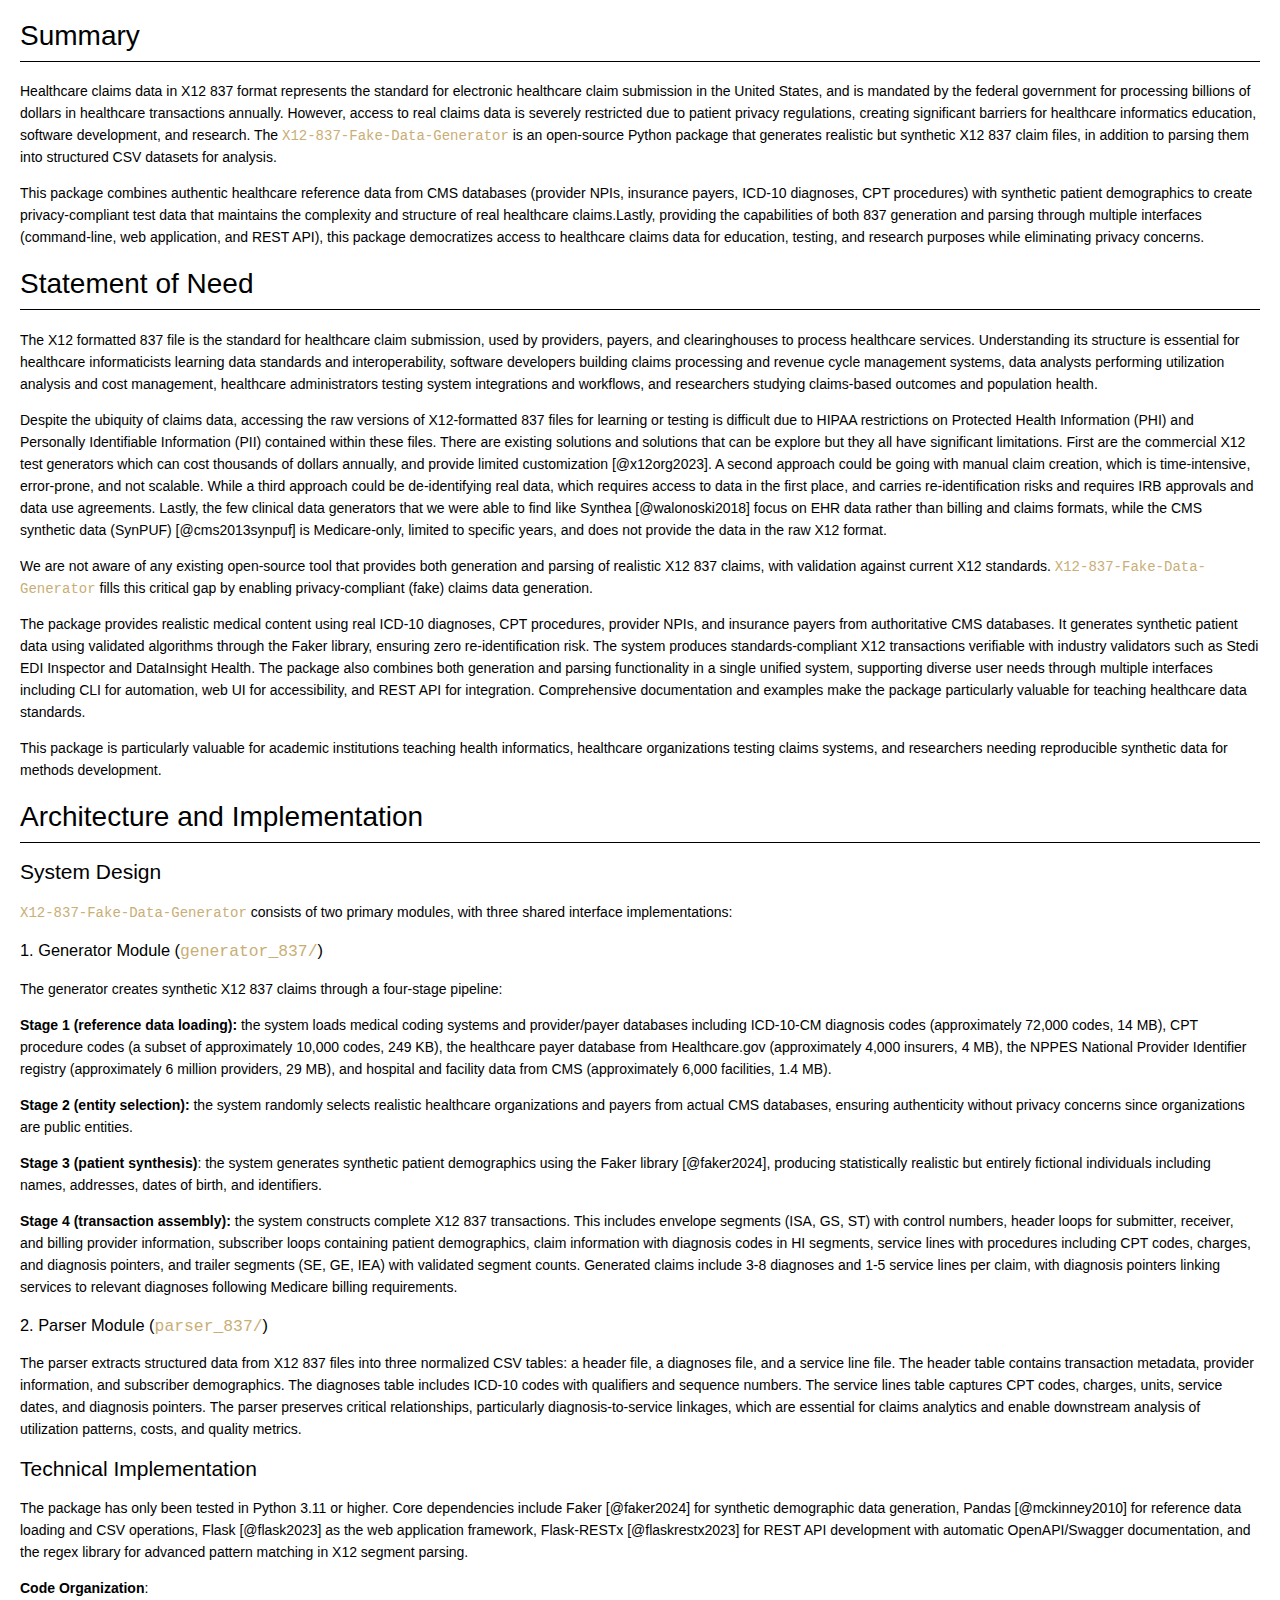
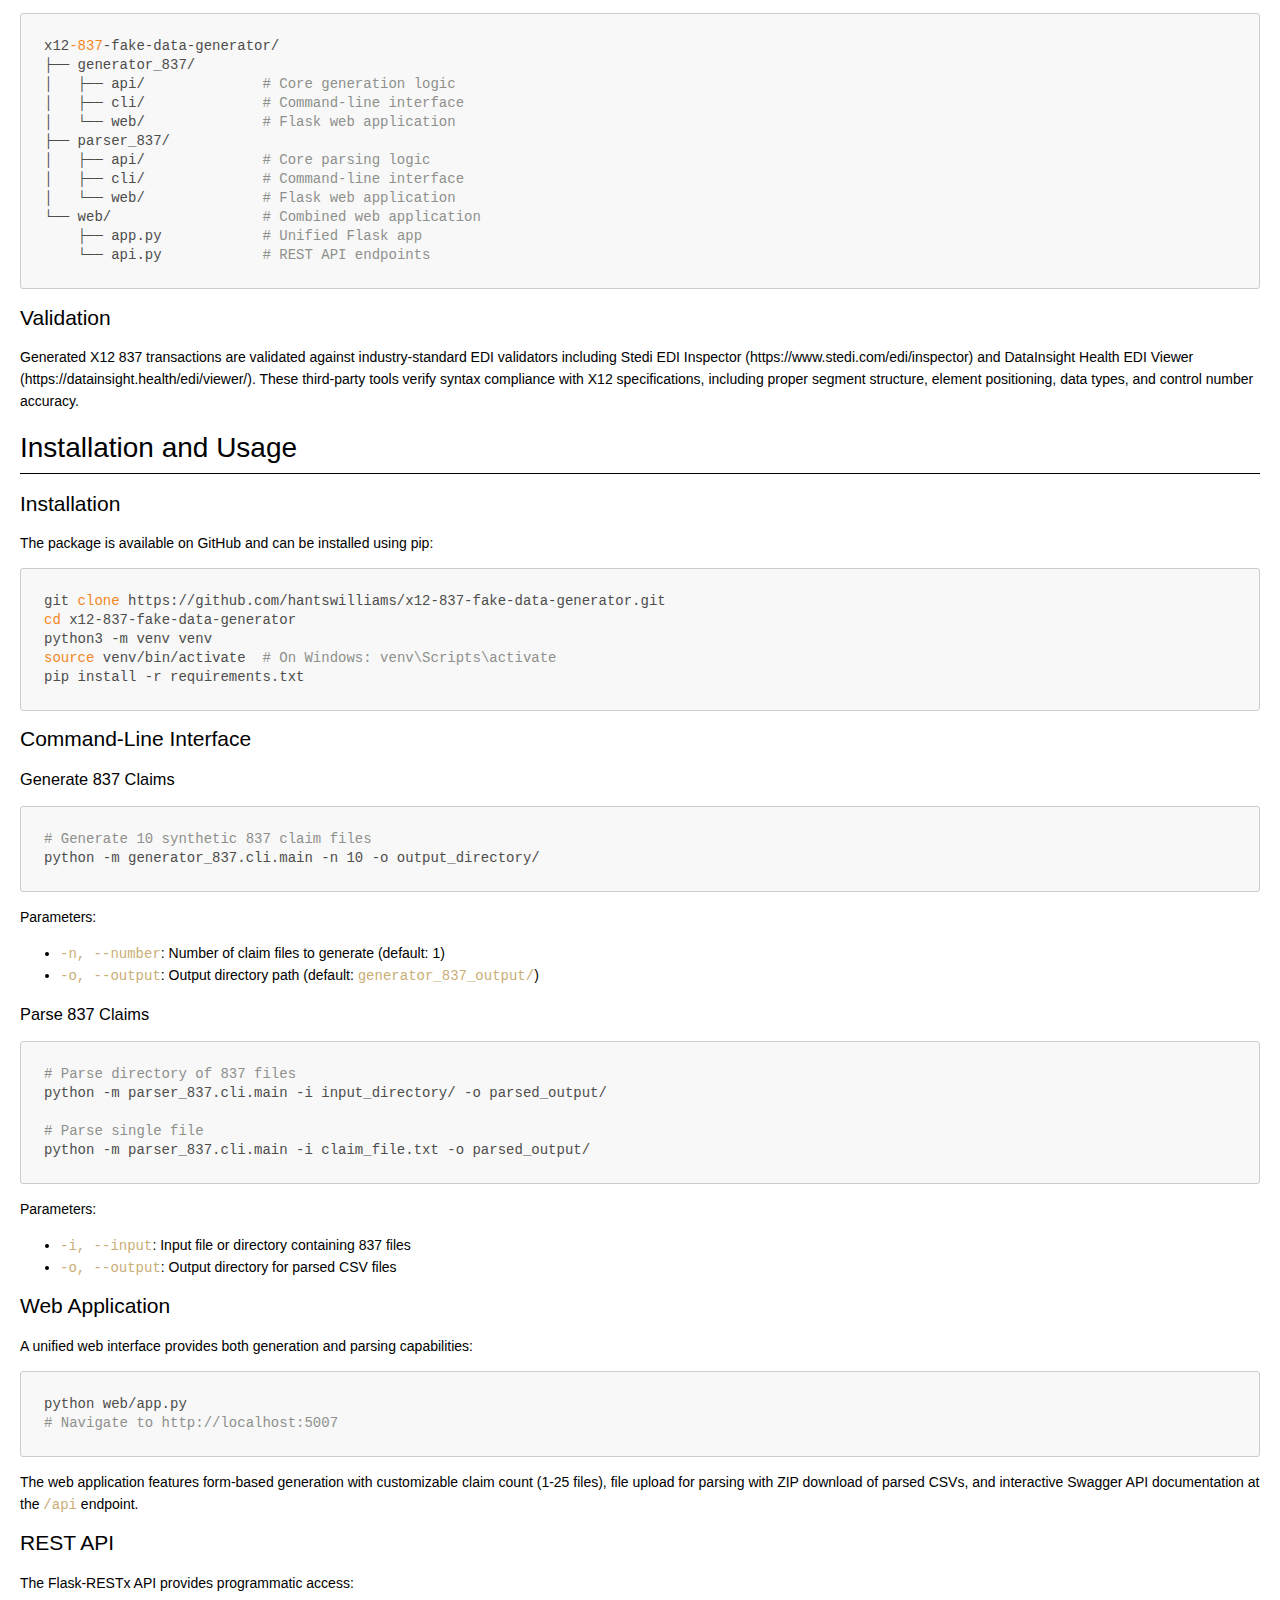
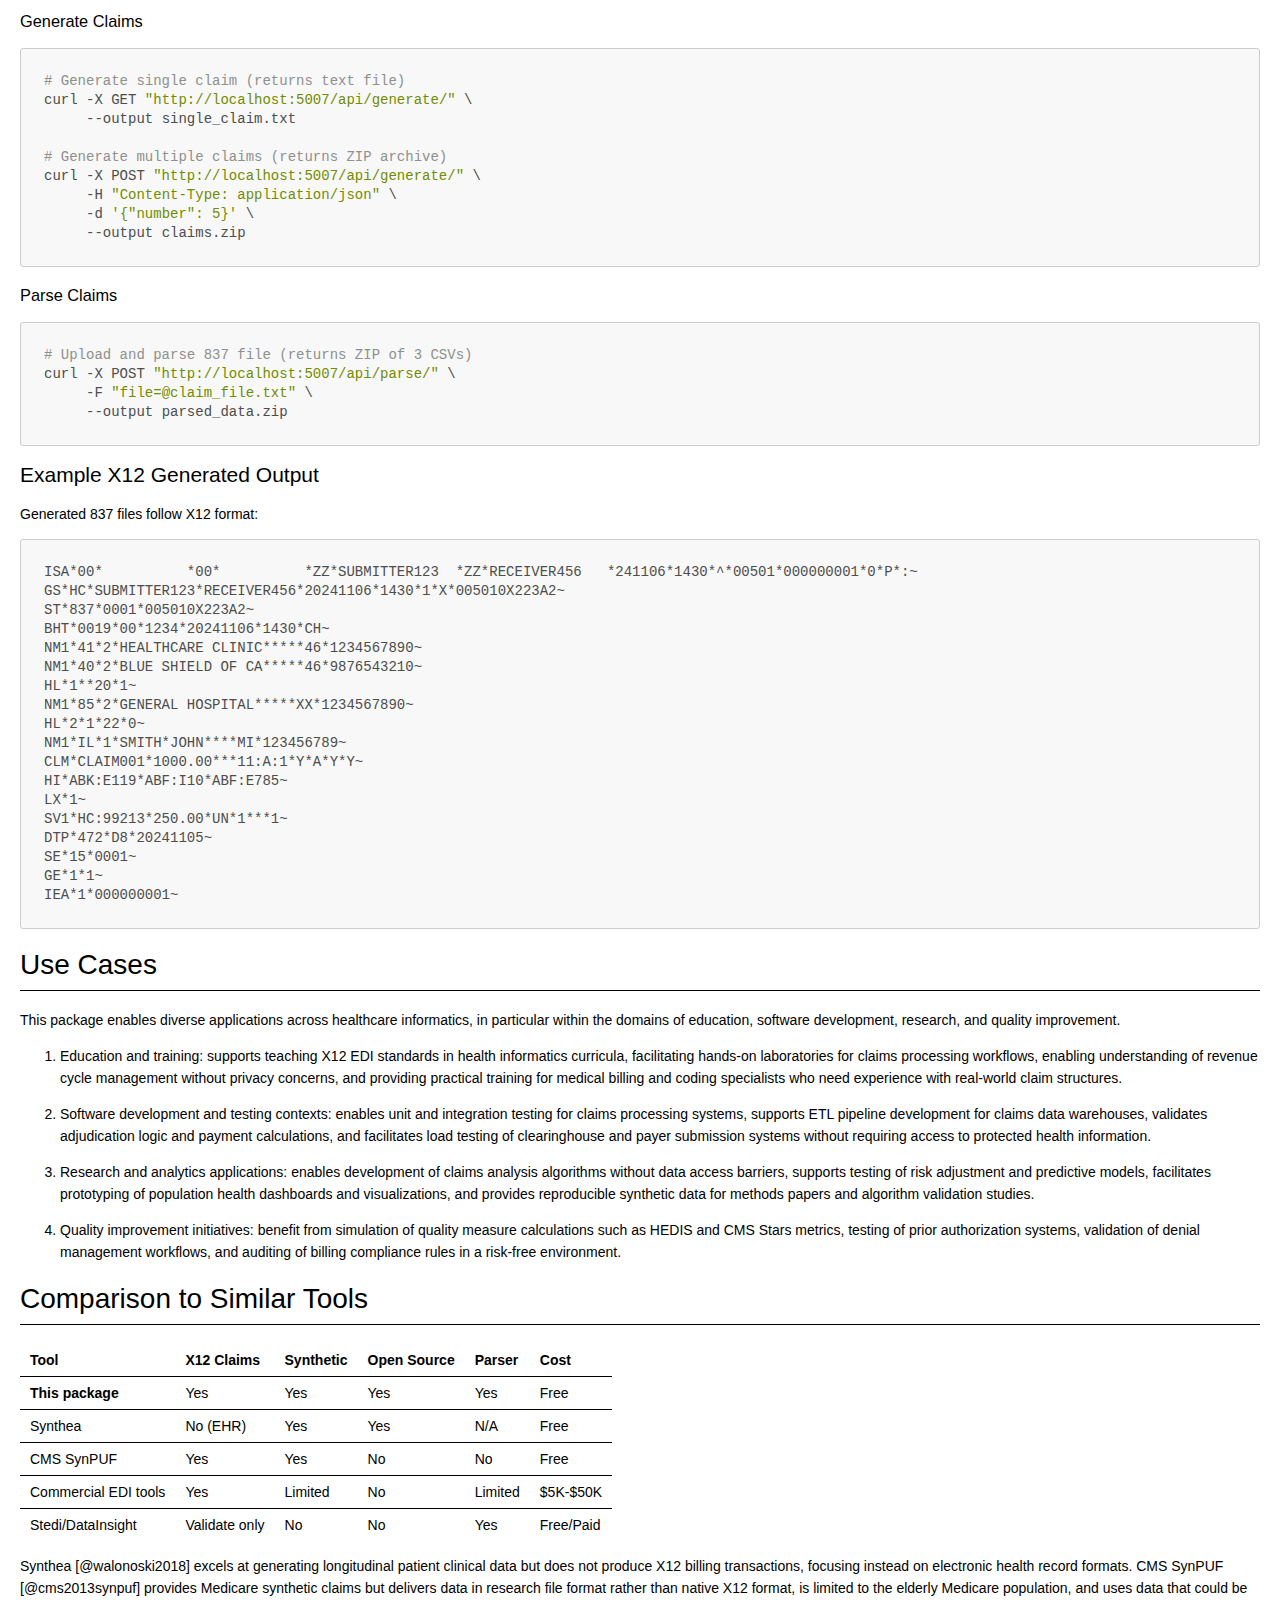
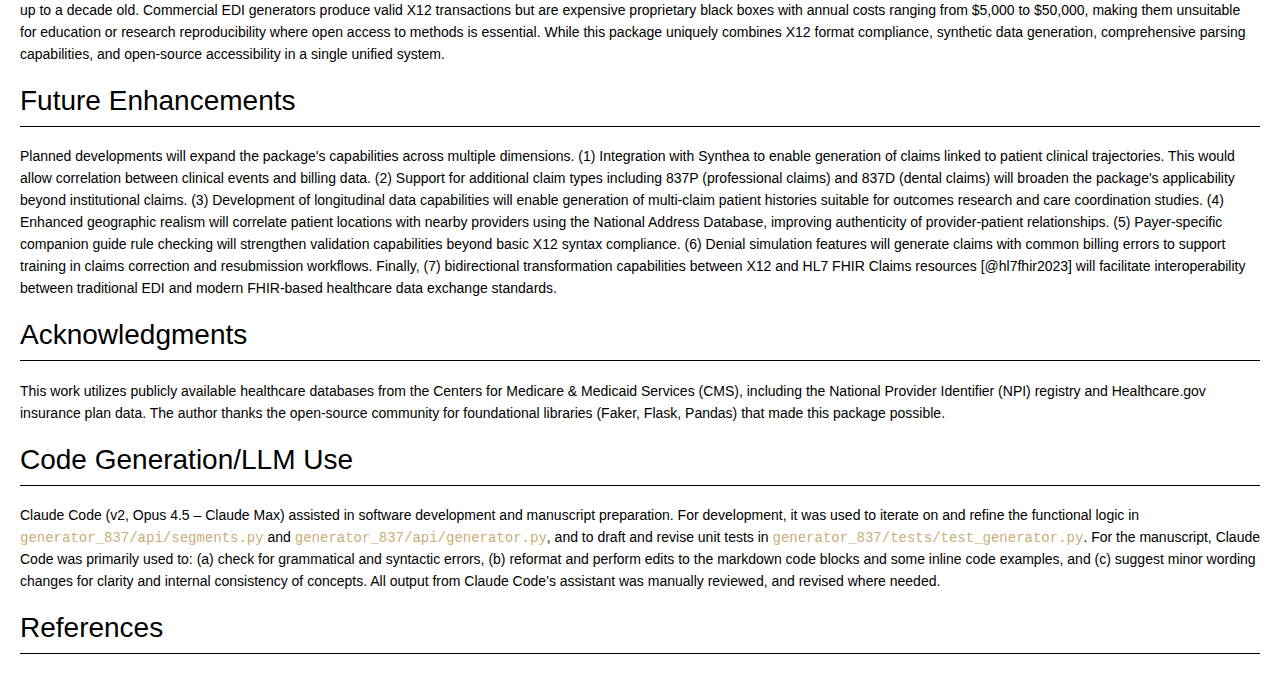
<file: manuscript_joss/paper_tmp.html>
<!DOCTYPE html>
<html>

<head>
    <title>paper.md</title>
    <meta http-equiv="Content-type" content="text/html;charset=UTF-8">
    
<style>
/* https://github.com/microsoft/vscode/blob/master/extensions/markdown-language-features/media/markdown.css */
/*---------------------------------------------------------------------------------------------
 *  Copyright (c) Microsoft Corporation. All rights reserved.
 *  Licensed under the MIT License. See License.txt in the project root for license information.
 *--------------------------------------------------------------------------------------------*/

body {
	font-family: var(--vscode-markdown-font-family, -apple-system, BlinkMacSystemFont, "Segoe WPC", "Segoe UI", "Ubuntu", "Droid Sans", sans-serif);
	font-size: var(--vscode-markdown-font-size, 14px);
	padding: 0 26px;
	line-height: var(--vscode-markdown-line-height, 22px);
	word-wrap: break-word;
}

html,footer,header{
	font-family: var(--vscode-markdown-font-family, -apple-system, BlinkMacSystemFont, "Segoe WPC", "Segoe UI", "Ubuntu", "Droid Sans", sans-serif);
	font-size: var(--vscode-markdown-font-size, 14px);
}

#code-csp-warning {
	position: fixed;
	top: 0;
	right: 0;
	color: white;
	margin: 16px;
	text-align: center;
	font-size: 12px;
	font-family: sans-serif;
	background-color:#444444;
	cursor: pointer;
	padding: 6px;
	box-shadow: 1px 1px 1px rgba(0,0,0,.25);
}

#code-csp-warning:hover {
	text-decoration: none;
	background-color:#007acc;
	box-shadow: 2px 2px 2px rgba(0,0,0,.25);
}

body.scrollBeyondLastLine {
	margin-bottom: calc(100vh - 22px);
}

body.showEditorSelection .code-line {
	position: relative;
}

body.showEditorSelection .code-active-line:before,
body.showEditorSelection .code-line:hover:before {
	content: "";
	display: block;
	position: absolute;
	top: 0;
	left: -12px;
	height: 100%;
}

body.showEditorSelection li.code-active-line:before,
body.showEditorSelection li.code-line:hover:before {
	left: -30px;
}

.vscode-light.showEditorSelection .code-active-line:before {
	border-left: 3px solid rgba(0, 0, 0, 0.15);
}

.vscode-light.showEditorSelection .code-line:hover:before {
	border-left: 3px solid rgba(0, 0, 0, 0.40);
}

.vscode-light.showEditorSelection .code-line .code-line:hover:before {
	border-left: none;
}

.vscode-dark.showEditorSelection .code-active-line:before {
	border-left: 3px solid rgba(255, 255, 255, 0.4);
}

.vscode-dark.showEditorSelection .code-line:hover:before {
	border-left: 3px solid rgba(255, 255, 255, 0.60);
}

.vscode-dark.showEditorSelection .code-line .code-line:hover:before {
	border-left: none;
}

.vscode-high-contrast.showEditorSelection .code-active-line:before {
	border-left: 3px solid rgba(255, 160, 0, 0.7);
}

.vscode-high-contrast.showEditorSelection .code-line:hover:before {
	border-left: 3px solid rgba(255, 160, 0, 1);
}

.vscode-high-contrast.showEditorSelection .code-line .code-line:hover:before {
	border-left: none;
}

img {
	max-width: 100%;
	max-height: 100%;
}

a {
	text-decoration: none;
}

a:hover {
	text-decoration: underline;
}

a:focus,
input:focus,
select:focus,
textarea:focus {
	outline: 1px solid -webkit-focus-ring-color;
	outline-offset: -1px;
}

hr {
	border: 0;
	height: 2px;
	border-bottom: 2px solid;
}

h1 {
	padding-bottom: 0.3em;
	line-height: 1.2;
	border-bottom-width: 1px;
	border-bottom-style: solid;
}

h1, h2, h3 {
	font-weight: normal;
}

table {
	border-collapse: collapse;
}

table > thead > tr > th {
	text-align: left;
	border-bottom: 1px solid;
}

table > thead > tr > th,
table > thead > tr > td,
table > tbody > tr > th,
table > tbody > tr > td {
	padding: 5px 10px;
}

table > tbody > tr + tr > td {
	border-top: 1px solid;
}

blockquote {
	margin: 0 7px 0 5px;
	padding: 0 16px 0 10px;
	border-left-width: 5px;
	border-left-style: solid;
}

code {
	font-family: Menlo, Monaco, Consolas, "Droid Sans Mono", "Courier New", monospace, "Droid Sans Fallback";
	font-size: 1em;
	line-height: 1.357em;
}

body.wordWrap pre {
	white-space: pre-wrap;
}

pre:not(.hljs),
pre.hljs code > div {
	padding: 16px;
	border-radius: 3px;
	overflow: auto;
}

pre code {
	color: var(--vscode-editor-foreground);
	tab-size: 4;
}

/** Theming */

.vscode-light pre {
	background-color: rgba(220, 220, 220, 0.4);
}

.vscode-dark pre {
	background-color: rgba(10, 10, 10, 0.4);
}

.vscode-high-contrast pre {
	background-color: rgb(0, 0, 0);
}

.vscode-high-contrast h1 {
	border-color: rgb(0, 0, 0);
}

.vscode-light table > thead > tr > th {
	border-color: rgba(0, 0, 0, 0.69);
}

.vscode-dark table > thead > tr > th {
	border-color: rgba(255, 255, 255, 0.69);
}

.vscode-light h1,
.vscode-light hr,
.vscode-light table > tbody > tr + tr > td {
	border-color: rgba(0, 0, 0, 0.18);
}

.vscode-dark h1,
.vscode-dark hr,
.vscode-dark table > tbody > tr + tr > td {
	border-color: rgba(255, 255, 255, 0.18);
}

</style>

<style>
/* Tomorrow Theme */
/* http://jmblog.github.com/color-themes-for-google-code-highlightjs */
/* Original theme - https://github.com/chriskempson/tomorrow-theme */

/* Tomorrow Comment */
.hljs-comment,
.hljs-quote {
	color: #8e908c;
}

/* Tomorrow Red */
.hljs-variable,
.hljs-template-variable,
.hljs-tag,
.hljs-name,
.hljs-selector-id,
.hljs-selector-class,
.hljs-regexp,
.hljs-deletion {
	color: #c82829;
}

/* Tomorrow Orange */
.hljs-number,
.hljs-built_in,
.hljs-builtin-name,
.hljs-literal,
.hljs-type,
.hljs-params,
.hljs-meta,
.hljs-link {
	color: #f5871f;
}

/* Tomorrow Yellow */
.hljs-attribute {
	color: #eab700;
}

/* Tomorrow Green */
.hljs-string,
.hljs-symbol,
.hljs-bullet,
.hljs-addition {
	color: #718c00;
}

/* Tomorrow Blue */
.hljs-title,
.hljs-section {
	color: #4271ae;
}

/* Tomorrow Purple */
.hljs-keyword,
.hljs-selector-tag {
	color: #8959a8;
}

.hljs {
	display: block;
	overflow-x: auto;
	color: #4d4d4c;
	padding: 0.5em;
}

.hljs-emphasis {
	font-style: italic;
}

.hljs-strong {
	font-weight: bold;
}
</style>

<style>
/*
 * Custom MD PDF CSS
 */
html,footer,header{
	font-family: -apple-system, BlinkMacSystemFont, "Segoe WPC", "Segoe UI", "Ubuntu", "Droid Sans", sans-serif, "Meiryo";

 }
body {
	font-family: -apple-system, BlinkMacSystemFont, "Segoe WPC", "Segoe UI", "Ubuntu", "Droid Sans", sans-serif, "Meiryo";
	padding: 0 12px;
}

pre {
	background-color: #f8f8f8;
	border: 1px solid #cccccc;
	border-radius: 3px;
	overflow-x: auto;
	white-space: pre-wrap;
	overflow-wrap: break-word;
}

pre:not(.hljs) {
	padding: 23px;
	line-height: 19px;
}

blockquote {
	background: rgba(127, 127, 127, 0.1);
	border-color: rgba(0, 122, 204, 0.5);
}

.emoji {
	height: 1.4em;
}

code {
	font-size: 14px;
	line-height: 19px;
}

/* for inline code */
:not(pre):not(.hljs) > code {
	color: #C9AE75; /* Change the old color so it seems less like an error */
	font-size: inherit;
}

/* Page Break : use <div class="page"/> to insert page break
-------------------------------------------------------- */
.page {
	page-break-after: always;
}

</style>
<link rel="stylesheet" href="file:///Users/hantswilliams/Development/python/x12-837-fake-data-generator/R%3A%5C2.Travail%5C1.Enseignement%5CCours%5C_1.Outils%5C2.Developpement%5C1.SCSS%5Cmain.css" type="text/css"><link rel="stylesheet" href="file:///Users/hantswilliams/Development/python/x12-837-fake-data-generator/D%3A%5Crdaros%5CCours%5C_1.Outils%5C2.Developpement%5C1.SCSS%5Cmain.css" type="text/css">
</head>

<body>
    <h1 id="summary">Summary</h1>
<p>Healthcare claims data in X12 837 format represents the standard for electronic healthcare claim submission in the United States, and is mandated by the federal government for processing billions of dollars in healthcare transactions annually. However, access to real claims data is severely restricted due to patient privacy regulations, creating significant barriers for healthcare informatics education, software development, and research. The <code>X12-837-Fake-Data-Generator</code> is an open-source Python package that generates realistic but synthetic X12 837 claim files, in addition to parsing them into structured CSV datasets for analysis.</p>
<p>This package combines authentic healthcare reference data from CMS databases (provider NPIs, insurance payers, ICD-10 diagnoses, CPT procedures) with synthetic patient demographics to create privacy-compliant test data that maintains the complexity and structure of real healthcare claims.Lastly, providing the capabilities of both 837 generation and parsing through multiple interfaces (command-line, web application, and REST API), this package democratizes access to healthcare claims data for education, testing, and research purposes while eliminating privacy concerns.</p>
<h1 id="statement-of-need">Statement of Need</h1>
<p>The X12 formatted 837 file is the standard for healthcare claim submission, used by providers, payers, and clearinghouses to process healthcare services. Understanding its structure is essential for healthcare informaticists learning data standards and interoperability, software developers building claims processing and revenue cycle management systems, data analysts performing utilization analysis and cost management, healthcare administrators testing system integrations and workflows, and researchers studying claims-based outcomes and population health.</p>
<p>Despite the ubiquity of claims data, accessing the raw versions of X12-formatted 837 files for learning or testing is difficult due to HIPAA restrictions on Protected Health Information (PHI) and Personally Identifiable Information (PII) contained within these files. There are existing solutions and solutions that can be explore but they all have significant limitations. First are the commercial X12 test generators which can cost thousands of dollars annually, and provide limited customization [@x12org2023]. A second approach could be going with manual claim creation, which is time-intensive, error-prone, and not scalable. While a third approach could be de-identifying real data, which requires access to data in the first place, and carries re-identification risks and requires IRB approvals and data use agreements. Lastly, the few clinical data generators that we were able to find like Synthea [@walonoski2018] focus on EHR data rather than billing and claims formats, while the CMS synthetic data (SynPUF) [@cms2013synpuf] is Medicare-only, limited to specific years, and does not provide the data in the raw X12 format.</p>
<p>We are not aware of any existing open-source tool that provides both generation and parsing of realistic X12 837 claims, with validation against current X12 standards. <code>X12-837-Fake-Data-Generator</code> fills this critical gap by enabling privacy-compliant (fake) claims data generation.</p>
<p>The package provides realistic medical content using real ICD-10 diagnoses, CPT procedures, provider NPIs, and insurance payers from authoritative CMS databases. It generates synthetic patient data using validated algorithms through the Faker library, ensuring zero re-identification risk. The system produces standards-compliant X12 transactions verifiable with industry validators such as Stedi EDI Inspector and DataInsight Health. The package also combines both generation and parsing functionality in a single unified system, supporting diverse user needs through multiple interfaces including CLI for automation, web UI for accessibility, and REST API for integration. Comprehensive documentation and examples make the package particularly valuable for teaching healthcare data standards.</p>
<p>This package is particularly valuable for academic institutions teaching health informatics, healthcare organizations testing claims systems, and researchers needing reproducible synthetic data for methods development.</p>
<h1 id="architecture-and-implementation">Architecture and Implementation</h1>
<h2 id="system-design">System Design</h2>
<p><code>X12-837-Fake-Data-Generator</code> consists of two primary modules, with three shared interface implementations:</p>
<h3 id="1-generator-module-generator837">1. Generator Module (<code>generator_837/</code>)</h3>
<p>The generator creates synthetic X12 837 claims through a four-stage pipeline:</p>
<p><strong>Stage 1 (reference data loading):</strong> the system loads medical coding systems and provider/payer databases including ICD-10-CM diagnosis codes (approximately 72,000 codes, 14 MB), CPT procedure codes (a subset of approximately 10,000 codes, 249 KB), the healthcare payer database from Healthcare.gov (approximately 4,000 insurers, 4 MB), the NPPES National Provider Identifier registry (approximately 6 million providers, 29 MB), and hospital and facility data from CMS (approximately 6,000 facilities, 1.4 MB).</p>
<p><strong>Stage 2 (entity selection):</strong> the system randomly selects realistic healthcare organizations and payers from actual CMS databases, ensuring authenticity without privacy concerns since organizations are public entities.</p>
<p><strong>Stage 3 (patient synthesis)</strong>: the system generates synthetic patient demographics using the Faker library [@faker2024], producing statistically realistic but entirely fictional individuals including names, addresses, dates of birth, and identifiers.</p>
<p><strong>Stage 4 (transaction assembly):</strong> the system constructs complete X12 837 transactions. This includes envelope segments (ISA, GS, ST) with control numbers, header loops for submitter, receiver, and billing provider information, subscriber loops containing patient demographics, claim information with diagnosis codes in HI segments, service lines with procedures including CPT codes, charges, and diagnosis pointers, and trailer segments (SE, GE, IEA) with validated segment counts. Generated claims include 3-8 diagnoses and 1-5 service lines per claim, with diagnosis pointers linking services to relevant diagnoses following Medicare billing requirements.</p>
<h3 id="2-parser-module-parser837">2. Parser Module (<code>parser_837/</code>)</h3>
<p>The parser extracts structured data from X12 837 files into three normalized CSV tables: a header file, a diagnoses file, and a service line file. The header table contains transaction metadata, provider information, and subscriber demographics. The diagnoses table includes ICD-10 codes with qualifiers and sequence numbers. The service lines table captures CPT codes, charges, units, service dates, and diagnosis pointers. The parser preserves critical relationships, particularly diagnosis-to-service linkages, which are essential for claims analytics and enable downstream analysis of utilization patterns, costs, and quality metrics.</p>
<h2 id="technical-implementation">Technical Implementation</h2>
<p>The package has only been tested in Python 3.11 or higher. Core dependencies include Faker [@faker2024] for synthetic demographic data generation, Pandas [@mckinney2010] for reference data loading and CSV operations, Flask [@flask2023] as the web application framework, Flask-RESTx [@flaskrestx2023] for REST API development with automatic OpenAPI/Swagger documentation, and the regex library for advanced pattern matching in X12 segment parsing.</p>
<p><strong>Code Organization</strong>:</p>
<pre class="hljs"><code><div>x12<span class="hljs-number">-837</span>-fake-data-generator/
├── generator_837/
│   ├── api/              <span class="hljs-comment"># Core generation logic</span>
│   ├── cli/              <span class="hljs-comment"># Command-line interface</span>
│   └── web/              <span class="hljs-comment"># Flask web application</span>
├── parser_837/
│   ├── api/              <span class="hljs-comment"># Core parsing logic</span>
│   ├── cli/              <span class="hljs-comment"># Command-line interface</span>
│   └── web/              <span class="hljs-comment"># Flask web application</span>
└── web/                  <span class="hljs-comment"># Combined web application</span>
    ├── app.py            <span class="hljs-comment"># Unified Flask app</span>
    └── api.py            <span class="hljs-comment"># REST API endpoints</span>
</div></code></pre>
<h2 id="validation">Validation</h2>
<p>Generated X12 837 transactions are validated against industry-standard EDI validators including Stedi EDI Inspector (https://www.stedi.com/edi/inspector) and DataInsight Health EDI Viewer (https://datainsight.health/edi/viewer/). These third-party tools verify syntax compliance with X12 specifications, including proper segment structure, element positioning, data types, and control number accuracy.</p>
<h1 id="installation-and-usage">Installation and Usage</h1>
<h2 id="installation">Installation</h2>
<p>The package is available on GitHub and can be installed using pip:</p>
<pre class="hljs"><code><div>git <span class="hljs-built_in">clone</span> https://github.com/hantswilliams/x12-837-fake-data-generator.git
<span class="hljs-built_in">cd</span> x12-837-fake-data-generator
python3 -m venv venv
<span class="hljs-built_in">source</span> venv/bin/activate  <span class="hljs-comment"># On Windows: venv\Scripts\activate</span>
pip install -r requirements.txt
</div></code></pre>
<h2 id="command-line-interface">Command-Line Interface</h2>
<h3 id="generate-837-claims">Generate 837 Claims</h3>
<pre class="hljs"><code><div><span class="hljs-comment"># Generate 10 synthetic 837 claim files</span>
python -m generator_837.cli.main -n 10 -o output_directory/
</div></code></pre>
<p>Parameters:</p>
<ul>
<li><code>-n, --number</code>: Number of claim files to generate (default: 1)</li>
<li><code>-o, --output</code>: Output directory path (default: <code>generator_837_output/</code>)</li>
</ul>
<h3 id="parse-837-claims">Parse 837 Claims</h3>
<pre class="hljs"><code><div><span class="hljs-comment"># Parse directory of 837 files</span>
python -m parser_837.cli.main -i input_directory/ -o parsed_output/

<span class="hljs-comment"># Parse single file</span>
python -m parser_837.cli.main -i claim_file.txt -o parsed_output/
</div></code></pre>
<p>Parameters:</p>
<ul>
<li><code>-i, --input</code>: Input file or directory containing 837 files</li>
<li><code>-o, --output</code>: Output directory for parsed CSV files</li>
</ul>
<h2 id="web-application">Web Application</h2>
<p>A unified web interface provides both generation and parsing capabilities:</p>
<pre class="hljs"><code><div>python web/app.py
<span class="hljs-comment"># Navigate to http://localhost:5007</span>
</div></code></pre>
<p>The web application features form-based generation with customizable claim count (1-25 files), file upload for parsing with ZIP download of parsed CSVs, and interactive Swagger API documentation at the <code>/api</code> endpoint.</p>
<h2 id="rest-api">REST API</h2>
<p>The Flask-RESTx API provides programmatic access:</p>
<h3 id="generate-claims">Generate Claims</h3>
<pre class="hljs"><code><div><span class="hljs-comment"># Generate single claim (returns text file)</span>
curl -X GET <span class="hljs-string">"http://localhost:5007/api/generate/"</span> \
     --output single_claim.txt

<span class="hljs-comment"># Generate multiple claims (returns ZIP archive)</span>
curl -X POST <span class="hljs-string">"http://localhost:5007/api/generate/"</span> \
     -H <span class="hljs-string">"Content-Type: application/json"</span> \
     -d <span class="hljs-string">'{"number": 5}'</span> \
     --output claims.zip
</div></code></pre>
<h3 id="parse-claims">Parse Claims</h3>
<pre class="hljs"><code><div><span class="hljs-comment"># Upload and parse 837 file (returns ZIP of 3 CSVs)</span>
curl -X POST <span class="hljs-string">"http://localhost:5007/api/parse/"</span> \
     -F <span class="hljs-string">"file=@claim_file.txt"</span> \
     --output parsed_data.zip
</div></code></pre>
<h2 id="example-x12-generated-output">Example X12 Generated Output</h2>
<p>Generated 837 files follow X12 format:</p>
<pre class="hljs"><code><div>ISA*00*          *00*          *ZZ*SUBMITTER123  *ZZ*RECEIVER456   *241106*1430*^*00501*000000001*0*P*:~
GS*HC*SUBMITTER123*RECEIVER456*20241106*1430*1*X*005010X223A2~
ST*837*0001*005010X223A2~
BHT*0019*00*1234*20241106*1430*CH~
NM1*41*2*HEALTHCARE CLINIC*****46*1234567890~
NM1*40*2*BLUE SHIELD OF CA*****46*9876543210~
HL*1**20*1~
NM1*85*2*GENERAL HOSPITAL*****XX*1234567890~
HL*2*1*22*0~
NM1*IL*1*SMITH*JOHN****MI*123456789~
CLM*CLAIM001*1000.00***11:A:1*Y*A*Y*Y~
HI*ABK:E119*ABF:I10*ABF:E785~
LX*1~
SV1*HC:99213*250.00*UN*1***1~
DTP*472*D8*20241105~
SE*15*0001~
GE*1*1~
IEA*1*000000001~
</div></code></pre>
<h1 id="use-cases">Use Cases</h1>
<p>This package enables diverse applications across healthcare informatics, in particular within the domains of education, software development, research, and quality improvement.</p>
<ol>
<li>
<p>Education and training: supports teaching X12 EDI standards in health informatics curricula, facilitating hands-on laboratories for claims processing workflows, enabling understanding of revenue cycle management without privacy concerns, and providing practical training for medical billing and coding specialists who need experience with real-world claim structures.</p>
</li>
<li>
<p>Software development and testing contexts: enables unit and integration testing for claims processing systems, supports ETL pipeline development for claims data warehouses, validates adjudication logic and payment calculations, and facilitates load testing of clearinghouse and payer submission systems without requiring access to protected health information.</p>
</li>
<li>
<p>Research and analytics applications: enables development of claims analysis algorithms without data access barriers, supports testing of risk adjustment and predictive models, facilitates prototyping of population health dashboards and visualizations, and provides reproducible synthetic data for methods papers and algorithm validation studies.</p>
</li>
<li>
<p>Quality improvement initiatives: benefit from simulation of quality measure calculations such as HEDIS and CMS Stars metrics, testing of prior authorization systems, validation of denial management workflows, and auditing of billing compliance rules in a risk-free environment.</p>
</li>
</ol>
<h1 id="comparison-to-similar-tools">Comparison to Similar Tools</h1>
<table>
<thead>
<tr>
<th>Tool</th>
<th>X12 Claims</th>
<th>Synthetic</th>
<th>Open Source</th>
<th>Parser</th>
<th>Cost</th>
</tr>
</thead>
<tbody>
<tr>
<td><strong>This package</strong></td>
<td>Yes</td>
<td>Yes</td>
<td>Yes</td>
<td>Yes</td>
<td>Free</td>
</tr>
<tr>
<td>Synthea</td>
<td>No (EHR)</td>
<td>Yes</td>
<td>Yes</td>
<td>N/A</td>
<td>Free</td>
</tr>
<tr>
<td>CMS SynPUF</td>
<td>Yes</td>
<td>Yes</td>
<td>No</td>
<td>No</td>
<td>Free</td>
</tr>
<tr>
<td>Commercial EDI tools</td>
<td>Yes</td>
<td>Limited</td>
<td>No</td>
<td>Limited</td>
<td>$5K-$50K</td>
</tr>
<tr>
<td>Stedi/DataInsight</td>
<td>Validate only</td>
<td>No</td>
<td>No</td>
<td>Yes</td>
<td>Free/Paid</td>
</tr>
</tbody>
</table>
<p>Synthea [@walonoski2018] excels at generating longitudinal patient clinical data but does not produce X12 billing transactions, focusing instead on electronic health record formats. CMS SynPUF [@cms2013synpuf] provides Medicare synthetic claims but delivers data in research file format rather than native X12 format, is limited to the elderly Medicare population, and uses data that could be up to a decade old. Commercial EDI generators produce valid X12 transactions but are expensive proprietary black boxes with annual costs ranging from $5,000 to $50,000, making them unsuitable for education or research reproducibility where open access to methods is essential. While this package uniquely combines X12 format compliance, synthetic data generation, comprehensive parsing capabilities, and open-source accessibility in a single unified system.</p>
<h1 id="future-enhancements">Future Enhancements</h1>
<p>Planned developments will expand the package's capabilities across multiple dimensions. (1) Integration with Synthea to enable generation of claims linked to patient clinical trajectories. This would allow correlation between clinical events and billing data. (2) Support for additional claim types including 837P (professional claims) and 837D (dental claims) will broaden the package's applicability beyond institutional claims. (3) Development of longitudinal data capabilities will enable generation of multi-claim patient histories suitable for outcomes research and care coordination studies. (4) Enhanced geographic realism will correlate patient locations with nearby providers using the National Address Database, improving authenticity of provider-patient relationships. (5) Payer-specific companion guide rule checking will strengthen validation capabilities beyond basic X12 syntax compliance. (6) Denial simulation features will generate claims with common billing errors to support training in claims correction and resubmission workflows. Finally, (7) bidirectional transformation capabilities between X12 and HL7 FHIR Claims resources [@hl7fhir2023] will facilitate interoperability between traditional EDI and modern FHIR-based healthcare data exchange standards.</p>
<h1 id="acknowledgments">Acknowledgments</h1>
<p>This work utilizes publicly available healthcare databases from the Centers for Medicare &amp; Medicaid Services (CMS), including the National Provider Identifier (NPI) registry and Healthcare.gov insurance plan data. The author thanks the open-source community for foundational libraries (Faker, Flask, Pandas) that made this package possible.</p>
<h1 id="code-generationllm-use">Code Generation/LLM Use</h1>
<p>Claude Code (v2, Opus 4.5 – Claude Max) assisted in software development and manuscript preparation. For development, it was used to iterate on and refine the functional logic in <code>generator_837/api/segments.py</code> and <code>generator_837/api/generator.py</code>, and to draft and revise unit tests in <code>generator_837/tests/test_generator.py</code>. For the manuscript, Claude Code was primarily used to: (a) check for grammatical and syntactic errors, (b) reformat and perform edits to the markdown code blocks and some inline code examples, and (c) suggest minor wording changes for clarity and internal consistency of concepts. All output from Claude Code’s assistant was manually reviewed, and revised where needed.</p>
<h1 id="references">References</h1>

</body>

</html>
</file>
